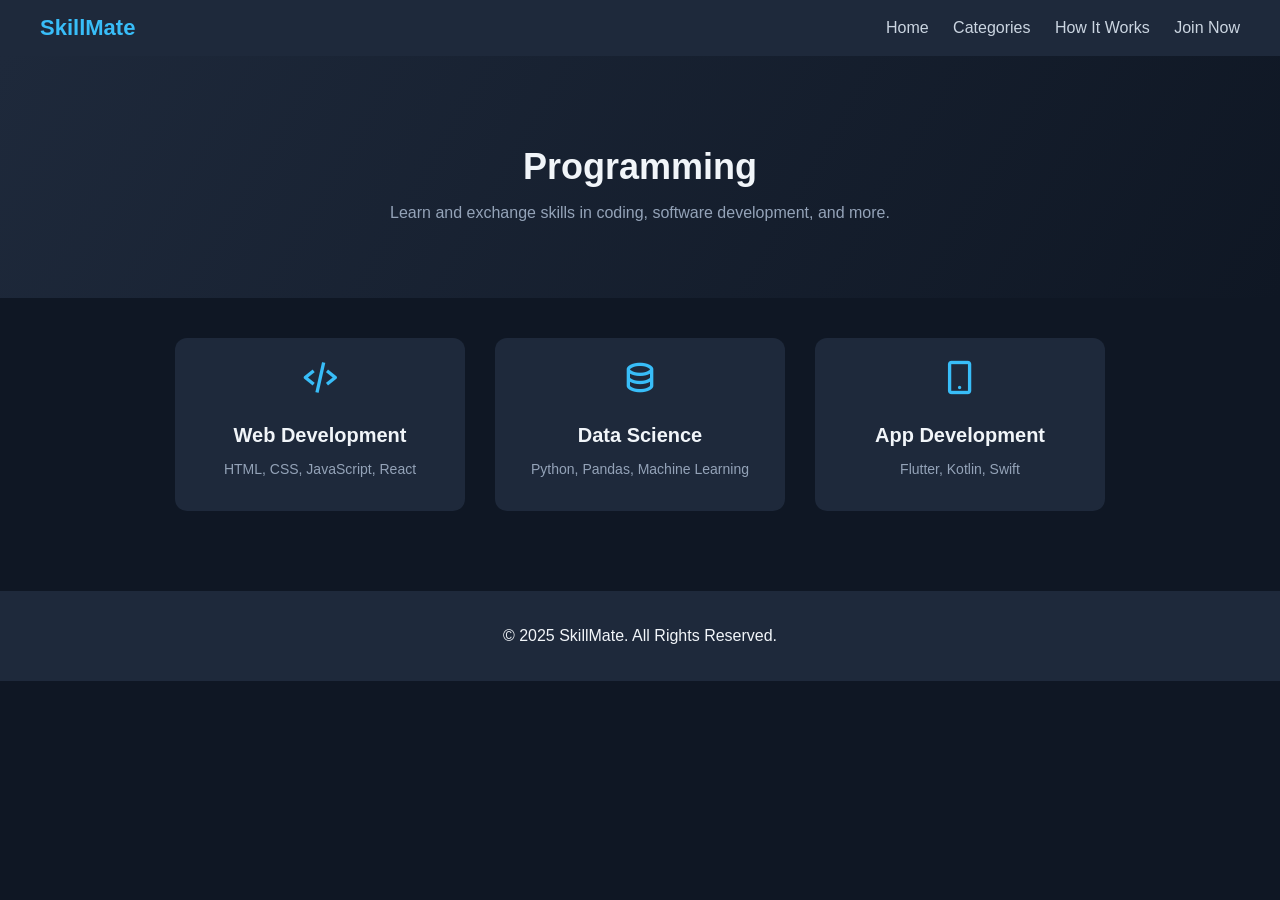
<file: categories/programming.html>
<!DOCTYPE html>
<html lang="en">
<head>
  <meta charset="UTF-8">
  <meta name="viewport" content="width=device-width, initial-scale=1.0">
  <title>Programming - SkillMate</title>
  <link href="programming.css" rel="stylesheet">
  <link href='https://unpkg.com/boxicons@2.1.4/css/boxicons.min.css' rel='stylesheet'>
</head>
<body>
  <header>
    <a href="../index.html" class="logo">SkillMate</a>
    <nav>
      <a href="../index.html#home">Home</a>
      <a href="../index.html#categories">Categories</a>
      <a href="../index.html#howitworks">How It Works</a>
      <a href="../index.html#join">Join Now</a>
    </nav>
  </header>

  <section class="programming-hero">
    <h1>Programming</h1>
    <p>Learn and exchange skills in coding, software development, and more.</p>
  </section>

  <section class="programming-list">
    <div class="course">
      <i class='bx bx-code-alt'></i>
      <h2>Web Development</h2>
      <p>HTML, CSS, JavaScript, React</p>
    </div>
    <div class="course">
      <i class='bx bx-data'></i>
      <h2>Data Science</h2>
      <p>Python, Pandas, Machine Learning</p>
    </div>
    <div class="course">
      <i class='bx bx-mobile-alt'></i>
      <h2>App Development</h2>
      <p>Flutter, Kotlin, Swift</p>
    </div>
  </section>
  <footer class="footer">
    <p>© 2025 SkillMate. All Rights Reserved.</p>
  </footer>
</body>
</html>
</file>
<file: categories/programming.css>
body {
  margin: 0;
  font-family: Arial, sans-serif;
  background: #0f1724;
  color: #f1f5f9;
}

header {
  display: flex;
  justify-content: space-between;
  align-items: center;
  padding: 15px 40px;
  background: #1e293b;
}

header .logo {
  font-size: 22px;
  font-weight: bold;
  color: #38bdf8;
  text-decoration: none;
}

nav a {
  margin-left: 20px;
  text-decoration: none;
  color: #cbd5e1;
  font-weight: 500;
}

nav a:hover {
  color: #38bdf8;
}

.programming-hero {
  text-align: center;
  padding: 60px 20px;
  background: linear-gradient(120deg, #1e293b, #0f1724);
}

.programming-hero h1 {
  font-size: 36px;
  margin-bottom: 10px;
}

.programming-hero p {
  color: #94a3b8;
}

.programming-list {
  display: flex;
  justify-content: center;
  gap: 30px;
  padding: 40px 20px;
}

.course {
  background: #1e293b;
  padding: 20px;
  border-radius: 12px;
  text-align: center;
  width: 250px;
  transition: transform 0.3s ease;
}

.course:hover {
  transform: translateY(-5px);
}

.course i {
  font-size: 40px;
  color: #38bdf8;
  margin-bottom: 10px;
}

.course h2 {
  margin-bottom: 8px;
  font-size: 20px;
}

.course p {
  color: #94a3b8;
  font-size: 14px;
}

.footer {
  text-align: center;
  padding: 20px;
  background: #1e293b;
  margin-top: 40px;
}
</file>
